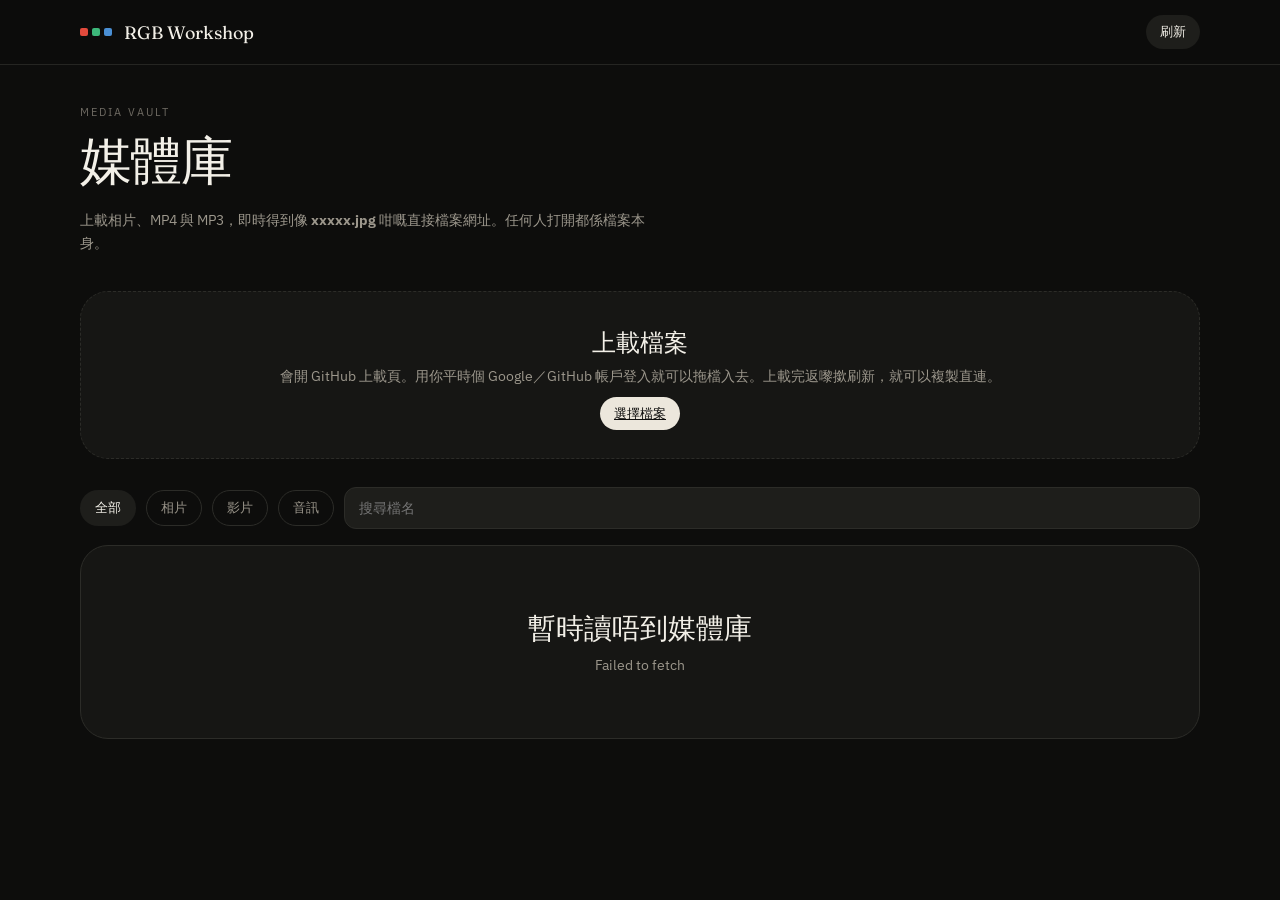
<file: index.html>
<!DOCTYPE html>
<html lang="zh-Hant">
  <head>
    <meta charset="UTF-8" />
    <meta name="viewport" content="width=device-width, initial-scale=1" />
    <title>RGB Workshop</title>
    <meta name="description" content="上載相片、MP4 與 MP3，即時得到像 xxxxx.jpg 咁嘅直接檔案網址。" />
    <meta property="og:title" content="RGB Workshop" />
    <meta property="og:description" content="工作室媒體庫 — 公開直連 .jpg / .mp4 / .mp3" />
    <meta property="og:url" content="https://hkrgb.github.io/rgb-workshop/" />
    <meta property="og:image" content="https://hkrgb.github.io/rgb-workshop/og.jpg" />
    <link rel="icon" href="./favicon.svg" type="image/svg+xml" />
    <link rel="preconnect" href="https://fonts.googleapis.com" />
    <link rel="preconnect" href="https://fonts.gstatic.com" crossorigin />
    <link href="https://fonts.googleapis.com/css2?family=Fraunces:opsz,wght@9..144,500;9..144,600&family=IBM+Plex+Sans:wght@400;500;600&display=swap" rel="stylesheet" />
    <style>
      :root {
        --bg: #0d0d0c; --surface: #161614; --raised: #1e1e1b; --fg: #f3f0e8;
        --muted: #9c978c; --subtle: #6e6a62; --border: #2c2c28; --accent: #ece7dc;
        --accent-fg: #0d0d0c; --danger: #c45c4a; --r: #e24a3c; --g: #3db87a; --b: #4a8fd4;
        --display: "Fraunces", "Times New Roman", serif;
        --sans: "IBM Plex Sans", ui-sans-serif, system-ui, sans-serif;
      }
      * { box-sizing: border-box; }
      html, body { margin: 0; min-height: 100dvh; background: var(--bg); color: var(--fg); font-family: var(--sans); -webkit-font-smoothing: antialiased; }
      body { padding-bottom: 72px; }
      button, input, a { font-family: inherit; }
      button:not(:disabled) { cursor: pointer; }
      h1, h2 { font-family: var(--display); font-weight: 500; margin: 0; text-wrap: balance; }
      .wrap { width: min(1120px, calc(100% - 32px)); margin: 0 auto; }
      header { position: sticky; top: 0; z-index: 20; border-bottom: 1px solid color-mix(in srgb, var(--border) 80%, transparent); background: color-mix(in srgb, var(--bg) 85%, transparent); backdrop-filter: blur(16px); }
      .nav { height: 64px; display: flex; align-items: center; justify-content: space-between; gap: 16px; }
      .brand { display: flex; align-items: center; gap: 12px; text-decoration: none; color: inherit; font-family: var(--display); font-size: 18px; }
      .mark { display: inline-flex; gap: 4px; }
      .mark i { width: 8px; height: 8px; border-radius: 2px; display: block; }
      .mark i:nth-child(1) { background: var(--r); }
      .mark i:nth-child(2) { background: var(--g); }
      .mark i:nth-child(3) { background: var(--b); }
      .ghost, .solid { border: 0; border-radius: 999px; padding: 8px 14px; font-size: 13px; font-weight: 500; }
      .ghost { background: var(--raised); color: var(--fg); }
      .solid { background: var(--accent); color: var(--accent-fg); }
      .hero { padding: 40px 0 8px; }
      .kicker { font-size: 11px; letter-spacing: 0.18em; text-transform: uppercase; color: var(--subtle); margin: 0 0 8px; }
      h1 { font-size: clamp(36px, 6vw, 52px); letter-spacing: -0.03em; }
      .lede { max-width: 36rem; color: var(--muted); font-size: 14px; line-height: 1.65; margin: 12px 0 0; }
      .drop { margin-top: 28px; border: 1px dashed var(--border); border-radius: 28px; background: var(--surface); min-height: 168px; display: grid; place-items: center; text-align: center; padding: 28px 16px; }
      .drop strong { font-family: var(--display); font-size: 24px; font-weight: 500; }
      .drop p { margin: 8px 0 16px; color: var(--muted); font-size: 14px; }
      .toolbar { display: flex; gap: 10px; flex-wrap: wrap; align-items: center; margin: 28px 0 16px; }
      .chip { height: 36px; padding: 0 14px; border-radius: 999px; border: 1px solid var(--border); background: transparent; color: var(--muted); font-size: 13px; }
      .chip.on { background: var(--raised); color: var(--fg); border-color: transparent; }
      input[type="search"] { flex: 1; min-width: 160px; height: 42px; border-radius: 12px; border: 1px solid var(--border); background: var(--raised); color: var(--fg); padding: 0 14px; font-size: 14px; outline: none; }
      .grid { display: grid; grid-template-columns: repeat(auto-fill, minmax(260px, 1fr)); gap: 16px; list-style: none; padding: 0; margin: 0; }
      .card { overflow: hidden; border-radius: 24px; border: 1px solid var(--border); background: var(--surface); }
      .thumb { aspect-ratio: 16/10; background: var(--raised); display: grid; place-items: center; overflow: hidden; color: var(--subtle); }
      .thumb img, .thumb video { width: 100%; height: 100%; object-fit: cover; }
      .meta { padding: 14px 16px 16px; }
      .name { font-size: 13px; font-weight: 500; white-space: nowrap; overflow: hidden; text-overflow: ellipsis; }
      .url { margin-top: 6px; font-size: 12px; color: var(--muted); word-break: break-all; line-height: 1.45; }
      .actions { display: flex; gap: 8px; margin-top: 12px; flex-wrap: wrap; }
      .empty { border-radius: 28px; border: 1px solid var(--border); background: var(--surface); padding: 64px 24px; text-align: center; }
      .empty h2 { font-size: 28px; }
      .empty p { color: var(--muted); margin: 8px auto 0; max-width: 28rem; font-size: 14px; }
      .toast { position: fixed; bottom: 20px; left: 50%; transform: translateX(-50%); background: var(--accent); color: var(--accent-fg); border-radius: 999px; padding: 10px 16px; font-size: 13px; font-weight: 500; opacity: 0; pointer-events: none; transition: opacity .2s; }
      .toast.show { opacity: 1; }
      a.ghost { display: inline-flex; align-items: center; text-decoration: none; }
    </style>
  </head>
  <body>
    <header>
      <div class="wrap nav">
        <a class="brand" href="./">
          <span class="mark" aria-hidden="true"><i></i><i></i><i></i></span>
          RGB Workshop
        </a>
        <button class="ghost" id="refreshBtn" type="button">刷新</button>
      </div>
    </header>
    <main class="wrap">
      <section class="hero">
        <p class="kicker">Media vault</p>
        <h1>媒體庫</h1>
        <p class="lede">上載相片、MP4 與 MP3，即時得到像 <strong>xxxxx.jpg</strong> 咁嘅直接檔案網址。任何人打開都係檔案本身。</p>
      </section>
      <div class="drop">
        <div>
          <strong>上載檔案</strong>
          <p>會開 GitHub 上載頁。用你平時個 Google／GitHub 帳戶登入就可以拖檔入去。上載完返嚟撳刷新，就可以複製直連。</p>
          <a class="solid" href="https://github.com/hkrgb/rgb-workshop-media/upload/main" target="_blank" rel="noreferrer">選擇檔案</a>
        </div>
      </div>
      <div class="toolbar">
        <button class="chip on" data-filter="all" type="button">全部</button>
        <button class="chip" data-filter="image" type="button">相片</button>
        <button class="chip" data-filter="video" type="button">影片</button>
        <button class="chip" data-filter="audio" type="button">音訊</button>
        <input id="search" type="search" placeholder="搜尋檔名" />
      </div>
      <div id="list"></div>
    </main>
    <div class="toast" id="toast"></div>
    <script>
      const OWNER = "hkrgb";
      const REPO = "rgb-workshop-media";
      const EXT = { jpg: "image", jpeg: "image", png: "image", gif: "image", webp: "image", svg: "image", mp4: "video", mp3: "audio" };
      let items = [];
      let filter = "all";
      const toastEl = document.getElementById("toast");
      function toast(msg) {
        toastEl.textContent = msg;
        toastEl.classList.add("show");
        clearTimeout(toast.t);
        toast.t = setTimeout(() => toastEl.classList.remove("show"), 2200);
      }
      function kindOf(name) {
        return EXT[(name.split(".").pop() || "").toLowerCase()] || null;
      }
      function fileUrl(name, sha) {
        if (sha && /^[a-f0-9]{7,40}$/i.test(sha)) {
          return `https://cdn.jsdelivr.net/gh/${OWNER}/${REPO}@${sha}/${name}`;
        }
        return `https://raw.githubusercontent.com/${OWNER}/${REPO}/main/${name}`;
      }
      function render() {
        const q = (document.getElementById("search").value || "").trim().toLowerCase();
        const visible = items.filter((it) => {
          if (filter !== "all" && it.kind !== filter) return false;
          if (q && !it.name.toLowerCase().includes(q)) return false;
          return true;
        });
        const root = document.getElementById("list");
        if (!visible.length) {
          root.innerHTML = `<div class="empty"><h2>尚未有檔案</h2><p>撳上面「選擇檔案」上載之後，返嚟刷新就可以複製直連，例如 xxxxx.jpg。</p></div>`;
          return;
        }
        root.innerHTML = `<ul class="grid">${visible.map((it) => {
          const media = it.kind === "image" ? `<img src="${it.url}" alt="${it.name}" />` : it.kind === "video" ? `<video src="${it.url}" muted playsinline></video>` : `<span>MP3</span>`;
          return `<li class="card"><div class="thumb">${media}</div><div class="meta"><div class="name">${it.name}</div><div class="url">${it.url}</div><div class="actions"><button class="solid" data-copy="${it.url}" type="button">複製連結</button><a class="ghost" href="${it.url}" target="_blank" rel="noreferrer">打開</a></div></div></li>`;
        }).join("")}</ul>`;
        root.querySelectorAll("[data-copy]").forEach((btn) => {
          btn.addEventListener("click", async () => {
            await navigator.clipboard.writeText(btn.getAttribute("data-copy"));
            toast("已複製檔案連結");
          });
        });
      }
      async function loadList() {
        const res = await fetch(`https://api.github.com/repos/${OWNER}/${REPO}/contents/?ref=main`, {
          headers: { Accept: "application/vnd.github+json" },
        });
        if (!res.ok) throw new Error("無法讀取媒體庫");
        const rows = await res.json();
        items = (Array.isArray(rows) ? rows : [])
          .filter((row) => row.type === "file" && kindOf(row.name))
          .map((row) => ({ name: row.name, sha: row.sha, kind: kindOf(row.name), url: fileUrl(row.name, row.sha) }))
          .reverse();
        render();
      }
      document.getElementById("refreshBtn").addEventListener("click", () => {
        loadList().then(() => toast("已刷新")).catch((err) => toast(err.message));
      });
      document.getElementById("search").addEventListener("input", render);
      document.querySelectorAll("[data-filter]").forEach((btn) => {
        btn.addEventListener("click", () => {
          filter = btn.getAttribute("data-filter");
          document.querySelectorAll("[data-filter]").forEach((b) => b.classList.toggle("on", b === btn));
          render();
        });
      });
      loadList().catch((err) => {
        document.getElementById("list").innerHTML = `<div class="empty"><h2>暫時讀唔到媒體庫</h2><p>${err.message}</p></div>`;
      });
    </script>
  </body>
</html>
</file>
